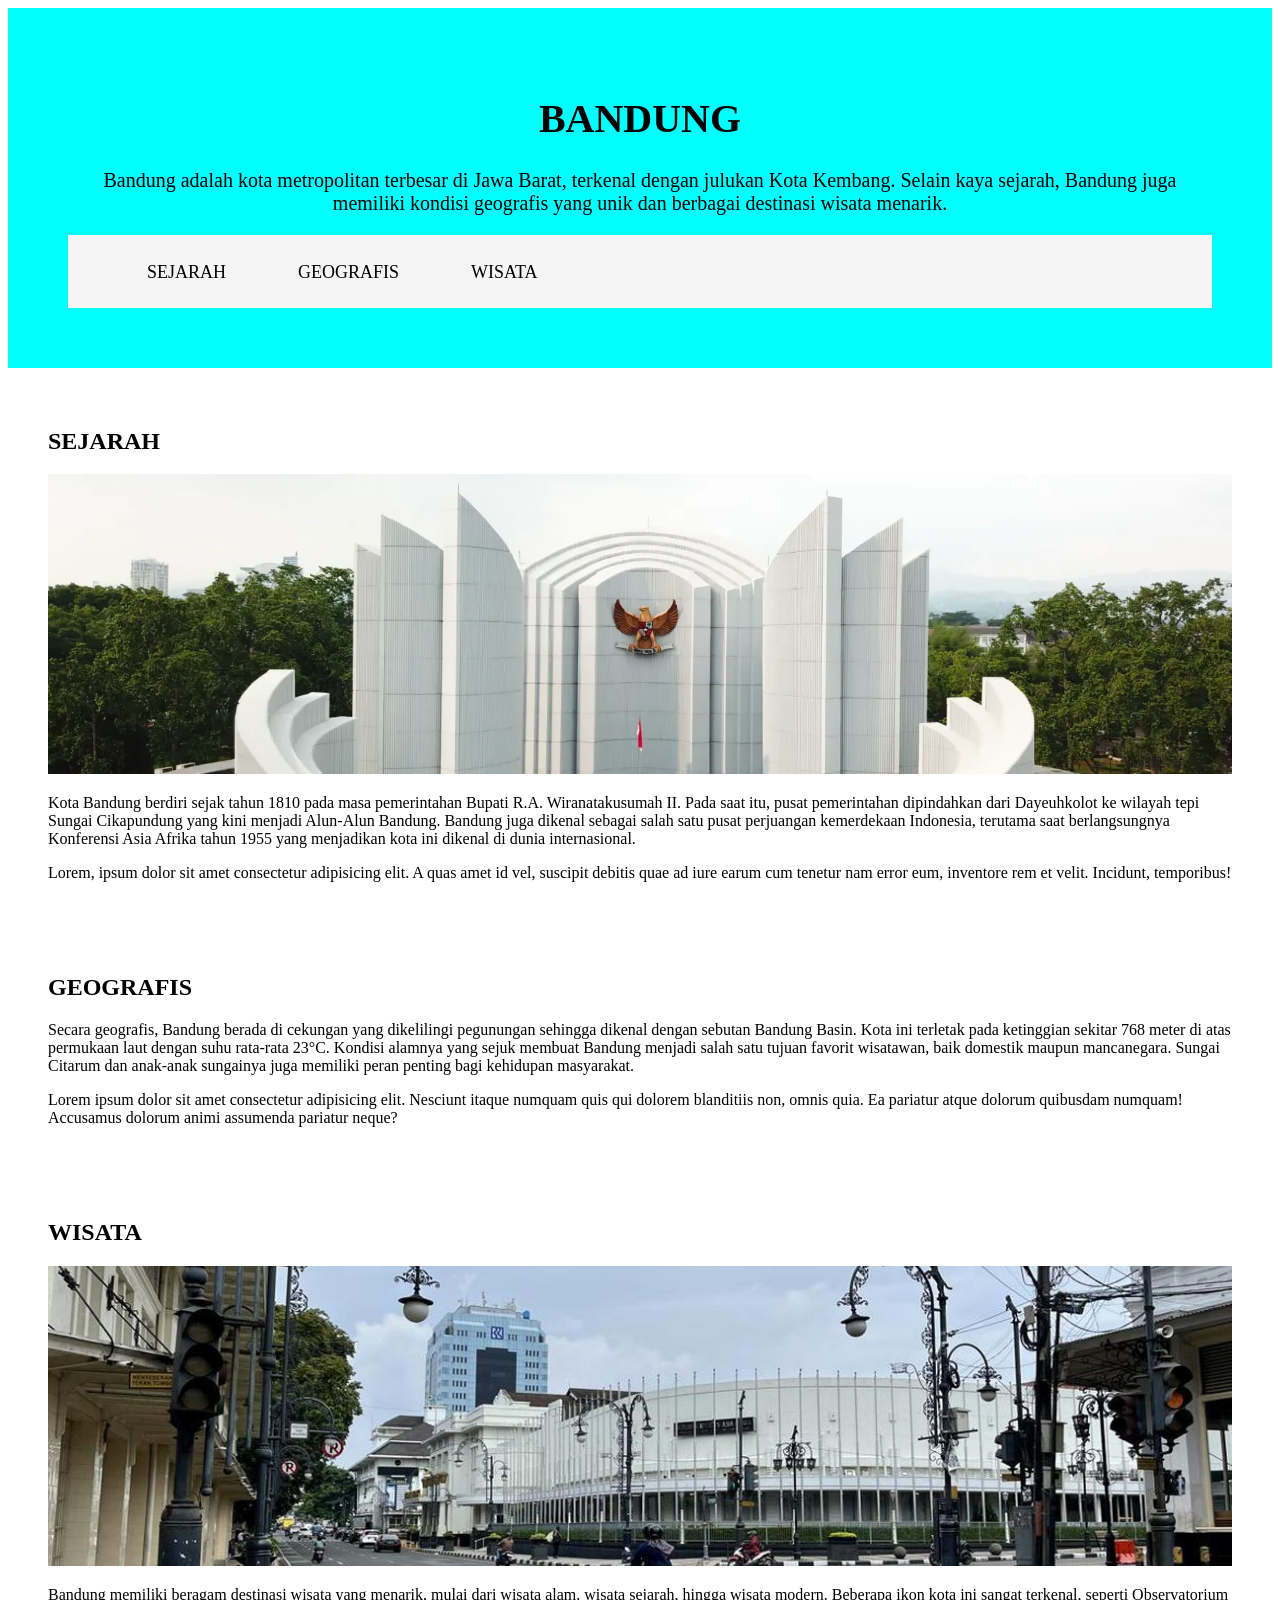
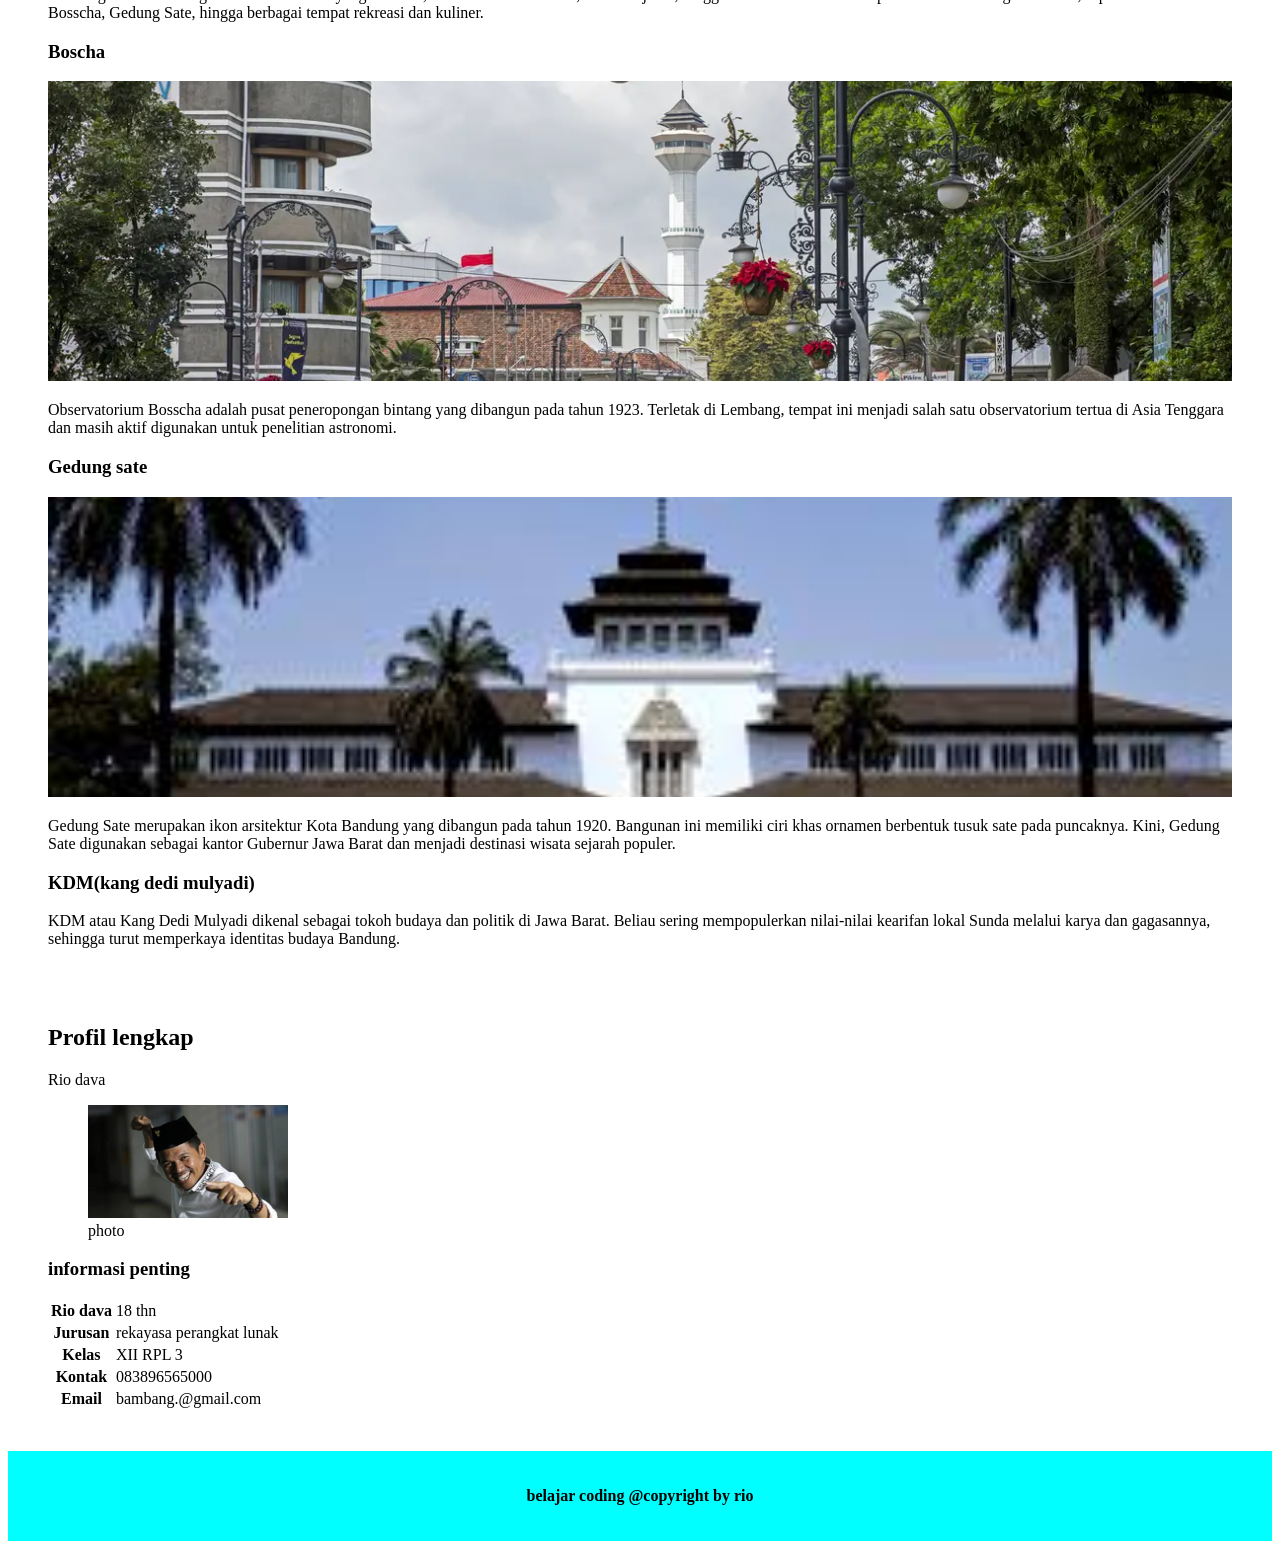
<file: index.html>
<!DOCTYPE html>
<html lang="en">
  <head>
    <meta charset="UTF-8" />
    <meta name="viewport" content="width=device-width, initial-scale=1.0" />
    <title>Document</title>
    <link rel="stylesheet" href="aset/style/style.css" />
    <link rel="preconnect" href="https://fonts.googleapis.com" />
    <link rel="preconnect" href="https://fonts.gstatic.com" crossorigin />
    <link href="https://fonts.googleapis.com/css2?family=Quicsand.com" />
  </head>
  <body>
    <header>
      <div class="jumbotron">
        <h1>BANDUNG</h1>
        <p>
          Bandung adalah kota metropolitan terbesar di Jawa Barat, terkenal
          dengan julukan Kota Kembang. Selain kaya sejarah, Bandung juga
          memiliki kondisi geografis yang unik dan berbagai destinasi wisata
          menarik.
        </p>
        <nav>
          <ul>
            <li><a href="sejarah">SEJARAH</a></li>
            <li><a href="geografis">GEOGRAFIS</a></li>
            <li><a href="wisata">WISATA</a></li>
          </ul>
        </nav>
      </div>
    </header>

    <main>
      <div id="content">
        <article id="sejarah" class="card">
          <h2>SEJARAH</h2>
          <img src="aset/img/monumen.webp" alt="SEJARAH" class="featured-image" />
          <p>
            Kota Bandung berdiri sejak tahun 1810 pada masa pemerintahan Bupati
            R.A. Wiranatakusumah II. Pada saat itu, pusat pemerintahan
            dipindahkan dari Dayeuhkolot ke wilayah tepi Sungai Cikapundung yang
            kini menjadi Alun-Alun Bandung. Bandung juga dikenal sebagai salah
            satu pusat perjuangan kemerdekaan Indonesia, terutama saat
            berlangsungnya Konferensi Asia Afrika tahun 1955 yang menjadikan
            kota ini dikenal di dunia internasional.
          </p>
          <p>
            Lorem, ipsum dolor sit amet consectetur adipisicing elit. A quas
            amet id vel, suscipit debitis quae ad iure earum cum tenetur nam
            error eum, inventore rem et velit. Incidunt, temporibus!
          </p>
        </article>

        <article id="geografis" class="card">
          <h2>GEOGRAFIS</h2>
          <p>
            Secara geografis, Bandung berada di cekungan yang dikelilingi
            pegunungan sehingga dikenal dengan sebutan Bandung Basin. Kota ini
            terletak pada ketinggian sekitar 768 meter di atas permukaan laut
            dengan suhu rata-rata 23°C. Kondisi alamnya yang sejuk membuat
            Bandung menjadi salah satu tujuan favorit wisatawan, baik domestik
            maupun mancanegara. Sungai Citarum dan anak-anak sungainya juga
            memiliki peran penting bagi kehidupan masyarakat.
          </p>

          <p>
            Lorem ipsum dolor sit amet consectetur adipisicing elit. Nesciunt
            itaque numquam quis qui dolorem blanditiis non, omnis quia. Ea
            pariatur atque dolorum quibusdam numquam! Accusamus dolorum animi
            assumenda pariatur neque?
          </p>
        </article>

        <article id="wisata" class="card">
          <h2>WISATA</h2>
          <img src="aset/img/bandung.jpeg" alt="WISATA" class="featured-image" />
          <p>
            Bandung memiliki beragam destinasi wisata yang menarik, mulai dari
            wisata alam, wisata sejarah, hingga wisata modern. Beberapa ikon
            kota ini sangat terkenal, seperti Observatorium Bosscha, Gedung
            Sate, hingga berbagai tempat rekreasi dan kuliner.
          </p>

          <section>
            <h3>Boscha</h3>
            <img src="aset/img/nh.webp" class="featured-image" />
            <p>
              Observatorium Bosscha adalah pusat peneropongan bintang yang
              dibangun pada tahun 1923. Terletak di Lembang, tempat ini menjadi
              salah satu observatorium tertua di Asia Tenggara dan masih aktif
              digunakan untuk penelitian astronomi.
            </p>
          </section>

          <section>
            <h3>Gedung sate</h3>
            <img
              src="aset/img/gedung sate.jpg"
              alt="gedung sate"
              class="featured-image"
            />
            <p>
              Gedung Sate merupakan ikon arsitektur Kota Bandung yang dibangun
              pada tahun 1920. Bangunan ini memiliki ciri khas ornamen berbentuk
              tusuk sate pada puncaknya. Kini, Gedung Sate digunakan sebagai
              kantor Gubernur Jawa Barat dan menjadi destinasi wisata sejarah
              populer.
            </p>
          </section>

          <section>
            <h3>KDM(kang dedi mulyadi)</h3>
            <p>
              KDM atau Kang Dedi Mulyadi dikenal sebagai tokoh budaya dan
              politik di Jawa Barat. Beliau sering mempopulerkan nilai-nilai
              kearifan lokal Sunda melalui karya dan gagasannya, sehingga turut
              memperkaya identitas budaya Bandung.
            </p>
          </section>
        </article>
      </div>

      <aside>
        <article class="profile card">
          <header>
            <h2>Profil lengkap</h2>
            <p>Rio dava</p>

            <figure>
              <img src="aset/img/kdm.webp" alt="king dedi mulyadi" />
              <figcaption>photo</figcaption>
            </figure>
          </header>

          <section>
            <h3>informasi penting</h3>
            <table>
              <tr>
                <th>Rio dava</th>
                <td>18 thn</td>
              </tr>
              <tr>
                <th>Jurusan</th>
                <td>rekayasa perangkat lunak</td>
              </tr>
              <tr>
                <th>Kelas</th>
                <td>XII RPL 3</td>
              </tr>
              <tr>
                <th>Kontak</th>
                <td>083896565000</td>
              </tr>
              <tr>
                <th>Email</th>
                <td>bambang.@gmail.com</td>
              </tr>
            </table>
          </section>
        </article>
      </aside>
    </main>
    <footer>
      <p>belajar coding @copyright by rio</p>
    </footer>
  </body>
</html>
</file>
<file: aset/style/style.css>
* {
    box-sizing: border-box;
}

body {
    font-family: 'Quicksand' sans-serif;
}

main {
    padding: 20px;
    overflow: auto;
}


h2,h3 {
    color: black;
}

nav a {
    font-size: 18px;
    font-weight: 400px;
    text-decoration: none;
    color: black;
    padding: 10px;
}

nav a :hover {
    font-weight: bold;
}

.featured-image{
    width: 100%;
    max-height: 300px;
    object-fit: cover;
    object-position: center;
}

.card {
    box-shadow: 0 4px 8px 0 rgba(0, 0, 0, 0,2);
    border-radius: 5px ;
    padding: 20px;
}

.jumbotron {
    font-size: 20px;
    padding: 60px;
    background-color: rgb(0, 255, 255);
    text-align: center;
    color:rgb(0, 0, 0);
}

nav ul{
    padding-inline: 4rem;
    display: flex;
    gap: 2rem;
}

nav li{
    display: inline;
    list-style-type: none;
    margin-right: 20px;
}

nav {
    background-color: whitesmoke;
    padding: 5px;
}

.profile img{
    width: 200px;
}

#content {
 flex: 5;
 display: flex;
 flex-flow: column nowrap;
 gap: 1rem 2rem;
}

aside {
    flex: 1;
}



footer {
    padding: 20px;
    color: black;
    background-color: rgb(0, 255, 255);
    text-align: center;
    font-weight: bold;
}

@media screen and (max-width :1000px) {
    #content,
    aside {
        width: 100%;
        padding: 0;
    }
}
</file>
